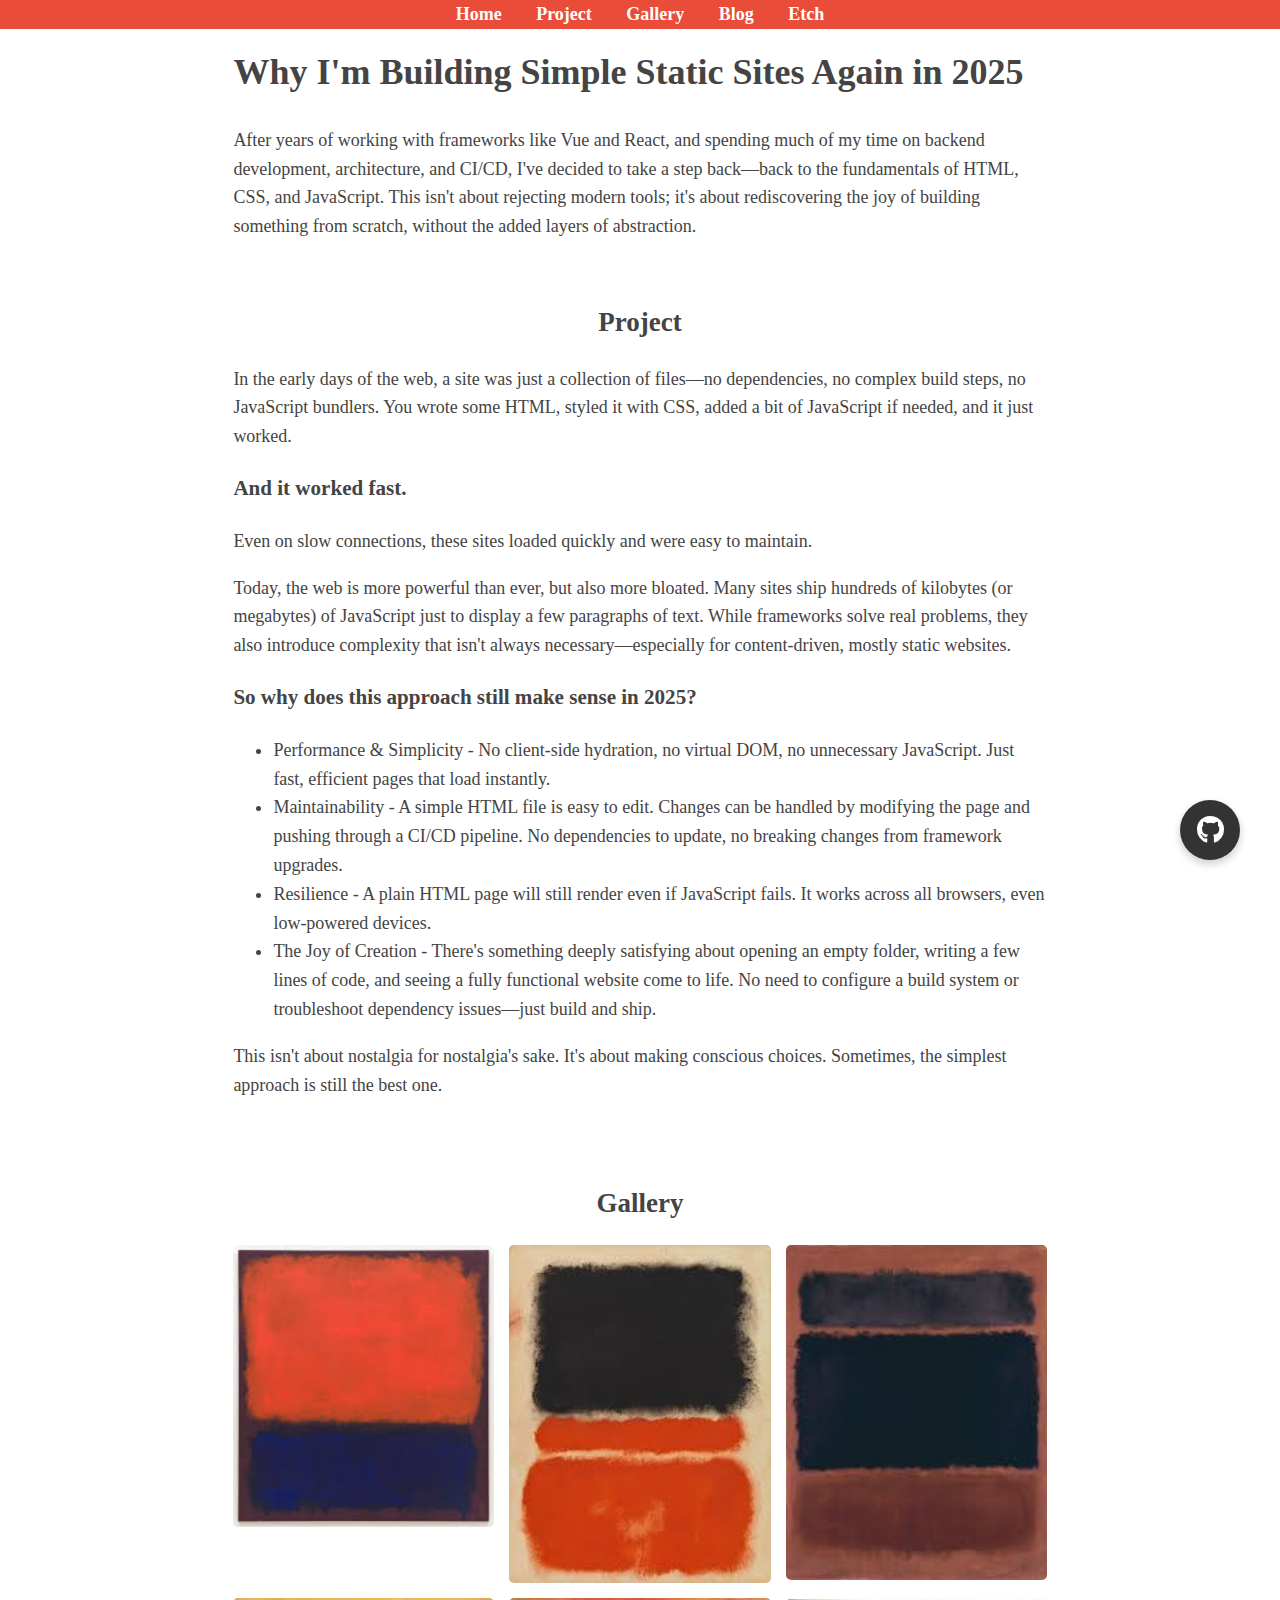
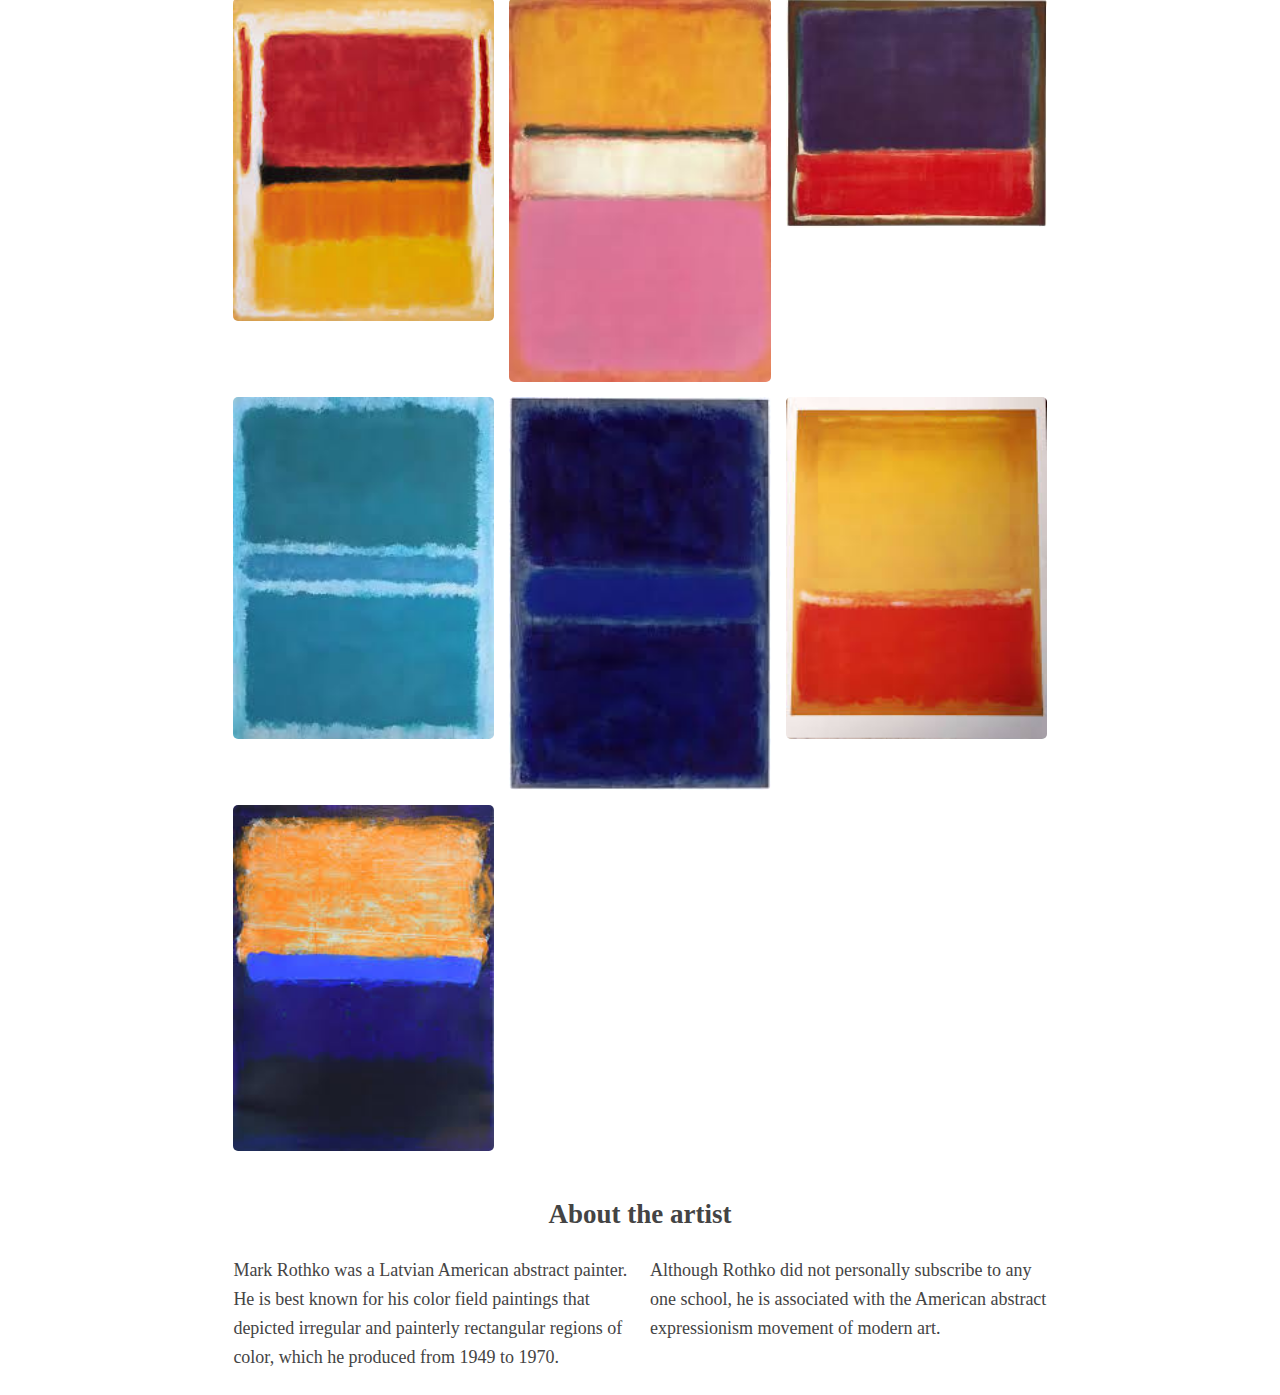
<file: index.html>
<!DOCTYPE html>
<html lang="en">

<head>
  <meta charset="UTF-8">
  <meta name="viewport" content="width=device-width, initial-scale=1">
  <!-- Canonical URL -->
  <meta name="canonical" content="https://davekoala.github.io/">

  <!-- Robots Control -->
  <meta name="robots" content="index, follow">

  <!-- Open Graph Meta Tags for Social Sharing -->
  <meta property="og:title" content="Simple Static Sites Again in 2025">
  <meta property="og:description"
    content="Why I'm returning to simple, fast, and maintainable static websites in an era of complex frameworks.">
  <meta property="og:type" content="website">
  <meta property="og:image" content="https://yourwebsite.com/public/og-image.png">

  <!-- Twitter Card Meta Tags -->
  <meta name="twitter:card" content="summary_large_image">
  <meta name="twitter:title" content="Simple Static Sites Again in 2025">
  <meta name="twitter:description"
    content="Why I'm returning to simple, fast, and maintainable static websites in an era of complex frameworks.">
  <meta name="twitter:image" content="https://yourwebsite.com/images/twitter-image.jpg">

  <!-- Theme Color for Browser UI -->
  <meta name="theme-color" content="#ffffff">

  <title>Simple Static Sites Again in 2025</title>

  <link rel="stylesheet" href="https://cdnjs.cloudflare.com/ajax/libs/font-awesome/6.4.0/css/all.min.css">

  <!-- Link to separate CSS files -->
  <link rel="stylesheet" href="public/main.css">
  <link rel="stylesheet" href="public/github-button.css">
  <link rel="stylesheet" href="public/gallery.css">
  <link rel="stylesheet" href="public/nav.css">
  <link rel="stylesheet" href="public/accessibility.css">

</head>

<body>
  <!-- Static full-width navigation bar -->
  <header>
    <nav>
      <ul>
        <li><a href="#">Home</a></li>
        <li><a href="#project">Project</a></li>
        <li><a href="#gallery">Gallery</a></li>
        <li><a href="https://davekoala.github.io/blog/">Blog</a></li>
        <li><a href="./etch.html">Etch</a></li>
      </ul>
    </nav>
  </header>

  <a href="#main-content" class="skip-link" aria-label="Skip to main content">Skip to main content</a>

  <!-- Main content area centered with 2/3 width -->
  <main role="main">
    <div class="container">
      <h1 id="page-title">Why I'm Building Simple Static Sites Again in 2025</h1>
      <p>After years of working with frameworks like Vue and React, and spending much of my time on backend development,
        architecture, and CI/CD, I've decided to take a step back—back to the fundamentals of HTML, CSS, and JavaScript.
        This
        isn't about rejecting modern tools; it's about rediscovering the joy of building something from scratch, without
        the
        added layers of abstraction.</p>
      <!-- Lookbook Gallery Section -->


      <section class="project" id="project" aria-labelledby="project-heading">
        <h2 id="project-heading">Project</h2>
        <div>
          <p>
            In the early days of the web, a site was just a collection of files—no dependencies, no complex build steps,
            no
            JavaScript bundlers. You wrote some HTML, styled it with CSS, added a bit of JavaScript if needed, and it
            just worked.
          </p>
          <h3>
            And it worked fast.
          </h3>
          <p>Even on slow connections, these sites loaded quickly and were easy to maintain. </p>
          <p>Today, the web is more powerful than ever, but also more bloated. Many sites ship hundreds of kilobytes (or
            megabytes)
            of JavaScript just to display a few paragraphs of text. While frameworks solve real problems, they also
            introduce
            complexity that isn't always necessary—especially for content-driven, mostly static websites.
          </p>
          <h3>
            So why does this approach still make sense in 2025?
          </h3>
          <ul aria-label="Benefits of static sites">

            <li>Performance & Simplicity - No client-side hydration, no virtual DOM, no unnecessary JavaScript. Just
              fast, efficient
              pages that load instantly.</li>
            <li>
              Maintainability - A simple HTML file is easy to edit. Changes can be handled by modifying the page and
              pushing through a
              CI/CD pipeline. No dependencies to update, no breaking changes from framework upgrades.
            </li>
            <li>
              Resilience - A plain HTML page will still render even if JavaScript fails. It works across all browsers,
              even
              low-powered devices.
            </li>
            <li>
              The Joy of Creation - There's something deeply satisfying about opening an empty folder, writing a few
              lines of code,
              and seeing a fully functional website come to life. No need to configure a build system or troubleshoot
              dependency issues—just build and ship.
            </li>

          </ul>
          This isn't about nostalgia for nostalgia's sake. It's about making conscious choices. Sometimes, the simplest
          approach
          is still the best one.
          <!-- Additional paragraphs as needed -->
        </div>

      </section>

      <section class="gallery" id="gallery" id="gallery" aria-labelledby="gallery-heading">
        <h2 id="gallery-heading">Gallery</h2>
        <div class="gallery-grid" id="gallery-grid" role="region" aria-label="Image gallery">
        </div>
      </section>
      <section class="about" id="about" aria-labelledby="about-heading">
        <h2 id="about-heading">About the artist</h2>
        <div class="text-area">
          <p>
            Mark Rothko was a Latvian American abstract painter. He is best known for his color field paintings that
            depicted
            irregular and painterly
            rectangular regions of color, which he produced from 1949 to 1970.
          </p>
          <p>
            Although Rothko did not personally subscribe to any
            one school, he is associated with the American abstract expressionism movement of modern art.
          </p>
          <!-- Additional paragraphs as needed -->
        </div>

      </section>
    </div>
    <!-- GitHub Button -->
    <a href="https://github.com/daveKoala/daveKoala.github.io" class="github-btn" target="_blank"
      rel="noopener noreferrer" aria-label="Visit my GitHub profile" role="button" aria-label="Visit my GitHub profile">
      <i class="fab fa-github" aria-hidden="true"></i>
      <span class="visually-hidden">GitHub</span>
    </a>
  </main>
  <script src="public/gallery.js"></script>
</body>

</html>
</file>
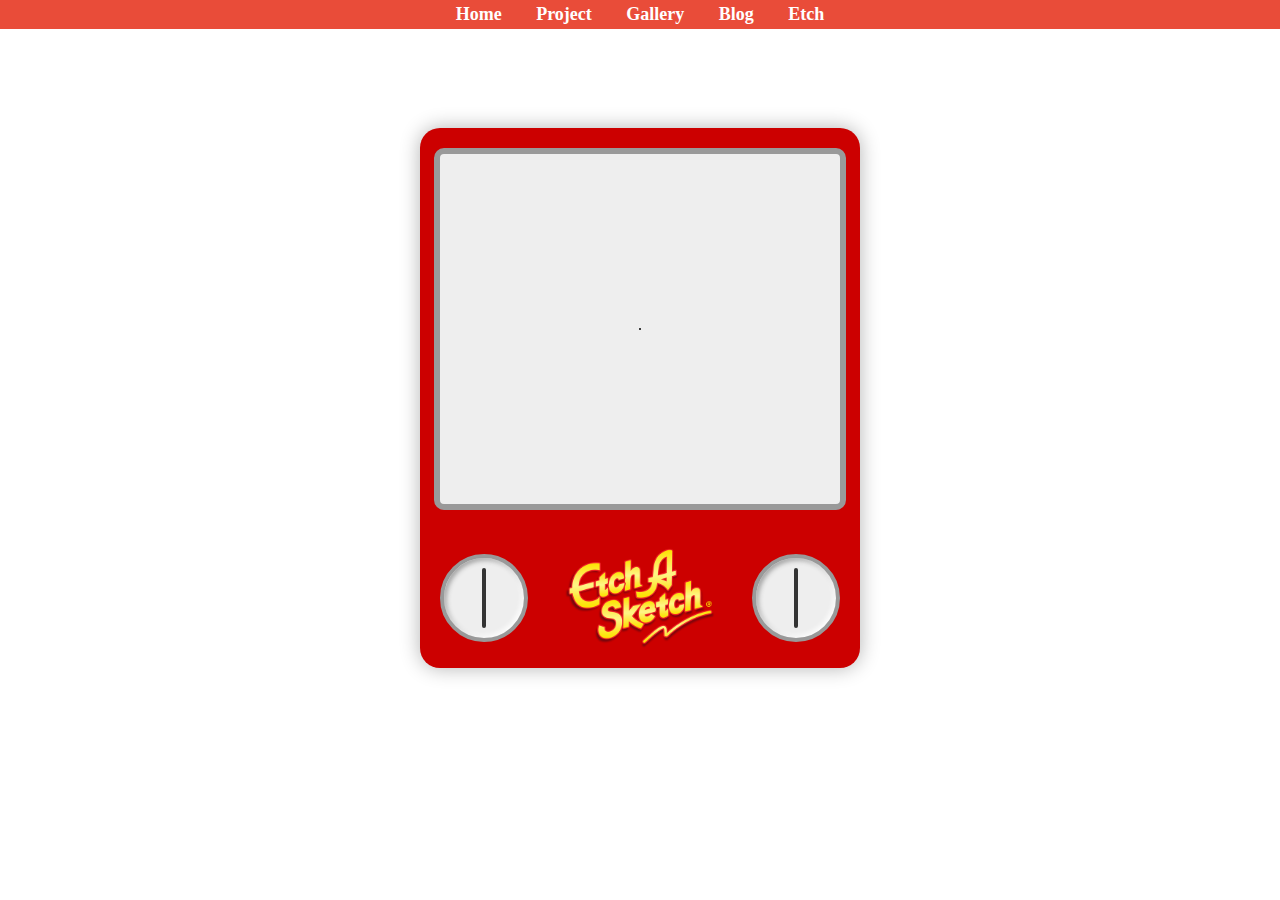
<file: etch.html>
<!DOCTYPE html>
<html lang="en">

<head>
    <meta charset="UTF-8">
    <meta name="viewport" content="width=device-width, initial-scale=1">
    <!-- Canonical URL -->
    <meta name="canonical" content="https://davekoala.github.io/">

    <!-- Robots Control -->
    <meta name="robots" content="index, follow">

    <!-- Open Graph Meta Tags for Social Sharing -->
    <meta property="og:title" content="Simple Static Sites Again in 2025">
    <meta property="og:description"
        content="Why I'm returning to simple, fast, and maintainable static websites in an era of complex frameworks.">
    <meta property="og:type" content="website">
    <meta property="og:image" content="https://yourwebsite.com/public/og-image.png">

    <!-- Twitter Card Meta Tags -->
    <meta name="twitter:card" content="summary_large_image">
    <meta name="twitter:title" content="Simple Static Sites Again in 2025">
    <meta name="twitter:description"
        content="Why I'm returning to simple, fast, and maintainable static websites in an era of complex frameworks.">
    <meta name="twitter:image" content="https://yourwebsite.com/images/twitter-image.jpg">

    <!-- Theme Color for Browser UI -->
    <meta name="theme-color" content="#ffffff">

    <title>Simple Static Sites Again in 2025</title>

    <link rel="stylesheet" href="https://cdnjs.cloudflare.com/ajax/libs/font-awesome/6.4.0/css/all.min.css">

    <!-- Link to separate CSS files -->
    <link rel="stylesheet" href="public/main.css">
    <link rel="stylesheet" href="public/github-button.css">
    <link rel="stylesheet" href="public/gallery.css">
    <link rel="stylesheet" href="public/nav.css">
    <link rel="stylesheet" href="public/etch.css">
    <link rel="stylesheet" href="public/accessibility.css">

</head>

<body>
    <!-- Static full-width navigation bar -->
    <header>
        <nav>
            <ul>
                <li><a href="index.html#">Home</a></li>
                <li><a href="index.html#project">Project</a></li>
                <li><a href="index.html#gallery">Gallery</a></li>
                <li><a href="https://davekoala.github.io/blog/">Blog</a></li>
                <li><a href="./etch.html">Etch</a></li>
            </ul>
        </nav>
    </header>

    <a href="#main-content" class="skip-link" aria-label="Skip to main content">Skip to main content</a>
    <!-- Main content area centered with 2/3 width -->
    <main role="main">
        <div class="container">

            <div class="etch-a-sketch">
                <div class="screen">
                    <canvas id="etchCanvas" width="390" height="348"></canvas>
                </div>
                <div class="knobs">
                    <div class="knob">
                        <div class="knob-line"></div>
                    </div>

                    <div class="logo-container">
                        <img src="public/etch_a_sketch.webp" alt="Etch A Sketch Logo" class="logo" />
                    </div>

                    <div class="knob">
                        <div class="knob-line"></div>
                    </div>
                </div>


            </div>
        </div>
    </main>
    <script src="public/etch.js"></script>
</body>

</html>
</file>
<file: public/main.css>
body {
    font-family: Georgia, serif;
    line-height: 1.6;
    font-size: 18px;
    color: #444;
    margin: 0;
}

section {
    padding-top: 20px;
}

.container {
    /* centers the container horizontally */
    margin: 0px auto;
    box-sizing: border-box;
    padding: 20px;
    width: 66.66%;
}

/* Optional: Basic styling for the main content */
h1 {
    font-family: Georgia, serif;
}

h2 {
    font-family: Georgia, serif;
    margin-bottom: 20px;
    text-align: center;
}

p {
    font-family: Georgia, serif;
    line-height: 1.6;
    margin-top: 0px;
}

.text-area {
    /* Two columns with a gap */
    -webkit-columns: 2;
    column-gap: 20px;
    -moz-columns: 2;
    columns: 2;
    /* padding: 20px; */
}

/* On smaller screens, switch to a single column */
@media (max-width: 768px) {
    .text-area {
        -webkit-columns: 1;
        -moz-columns: 1;
        columns: 1;
    }
}
</file>
<file: public/github-button.css>
.github-btn {
        box-shadow: 0 4px 8px rgba(0, 0, 0, 0.2);
        transition: all 0.3s ease;
        justify-content: center;
        background-color: #333;
        text-decoration: none;
        align-items: center;
        border-radius: 50%;
        position: fixed;
        display: flex;
        z-index: 1000;
        bottom: 40px;
        height: 60px;
        color: white;
        right: 40px;
        width: 60px;
    }

    .github-btn:hover {
        box-shadow: 0 6px 12px rgba(0, 0, 0, 0.3);
        background-color: #2b2b2b;
        transform: scale(1.1);
    }

    .github-btn i {
        font-size: 28px;
    }
</file>
<file: public/gallery.css>
.gallery {
    margin-top: 40px;
}

.gallery-grid {
    grid-template-columns: repeat(auto-fit, minmax(200px, 1fr));
    display: grid;
    gap: 15px;
}

.gallery-item img {
    border-radius: 5px;
    display: block;
    width: 100%;
}
</file>
<file: public/nav.css>
/* Ensure the nav bar spans the full width */
nav {
    background-color: #e94c39;
    padding: 0px 0px;
    position: fixed;
    color: #fff;
    width: 100%;
}

/* Style the unordered list for horizontal layout */
nav ul {
    text-align: center;
    list-style: none;
    padding: 0;
    margin: 0;
}

/* Inline list items */
nav ul li {
    display: inline;
    margin: 0 15px;
}

/* Navigation links styling */
nav ul li a {
    text-decoration: none;
    font-weight: bold;
    color: #fff;
}
</file>
<file: public/accessibility.css>
/* Skip link - hidden visually but available to screen readers */
.skip-link {
    position: absolute;
    background: #000;
    left: -9999px;
    top: -9999px;
    color: white;
    padding: 8px;
    z-index: 100;
}

.skip-link:focus {
    top: 0;
    left: 0;
}

/* For visually hidden content that should be available to screen readers */
.visually-hidden {
    clip: rect(0, 0, 0, 0);
    white-space: nowrap;
    position: absolute;
    overflow: hidden;
    margin: -1px;
    height: 1px;
    width: 1px;
    padding: 0;
    border: 0;
}

/* Focus styles for keyboard navigation */
:focus {
    outline: 2px solid #4d90fe;
    outline-offset: 2px;
}

/* Make sure interactive elements have appropriate hover/focus states */
a:hover,
a:focus,
button:hover,
button:focus {
    text-decoration: underline;
}
</file>
<file: public/etch.css>
.etch-a-sketch {
  box-shadow: 0 0 20px rgba(0, 0, 0, 0.3);
  justify-content: space-between;
  background-color: #cc0000;
  flex-direction: column;
  border-radius: 20px;
  align-items: center;
  margin: 6em auto;
  height: 500px;
  padding: 20px;
  display: flex;
  width: 400px;
}

.screen {
  background-color: #eeeeee;
  border: 6px solid #999;
  border-radius: 10px;
  position: relative;
  width: 100%;
  height: 70%;
}

canvas {
  position: absolute;
  margin: auto;
  bottom: 0;
  right: 0;
  left: 0;
  top: 0;
}

.knobs {
  justify-content: space-between;
  align-items: center;
  margin-top: 30px;
  padding: 0 30px;
  display: flex;
  width: 100%;
  gap: 10px;
}

.knob {
  box-shadow: inset -2px -2px 5px #fff, inset 2px 2px 5px #999;
  background-color: #eeeeee;
  justify-content: center;
  border: 4px solid #999;
  align-items: center;
  border-radius: 50%;
  position: relative;
  /* Prevent knobs from shrinking */
  flex-shrink: 0;
  display: flex;
  height: 80px;
  width: 80px;
}

.knob-line {
  transform-origin: bottom center;
  transform: rotate(0deg);
  background-color: #333;
  border-radius: 2px;
  height: 60px;
  width: 4px;
}

.logo-container {
  justify-content: center;
  align-items: center;
  overflow: hidden;
  /* Take all available space between knobs */
  display: flex;
  /* Match knob height */
  height: 100px;
  flex: 1;
}

.logo {
  object-fit: contain;
  max-height: 100%;
  max-width: 100%;
}
</file>
